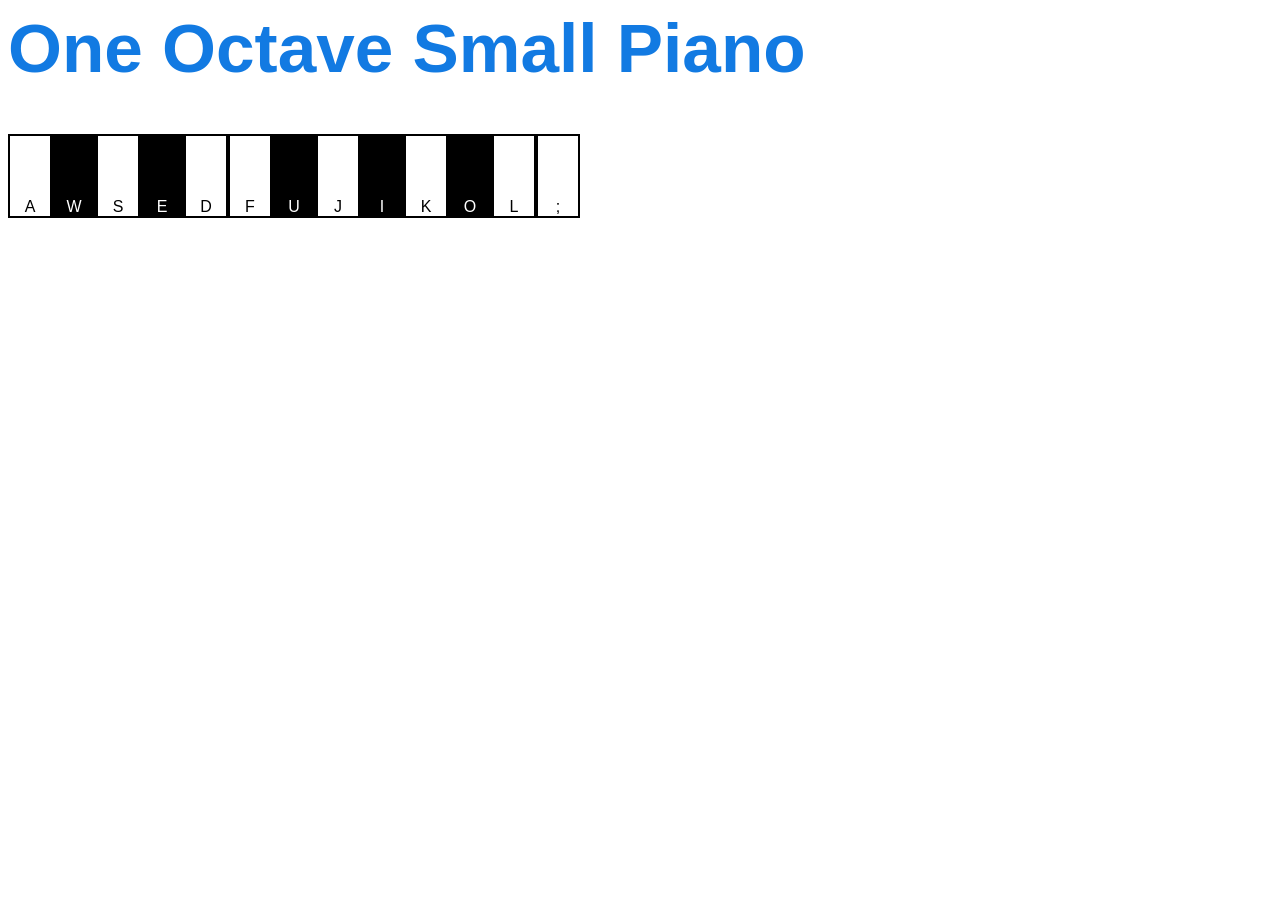
<file: index.htm>
<html>
<head>
	 <script src="jquery-3.2.1.js"></script>
	 
	 <link rel="stylesheet" type="text/css" href="style.css">
	 <script src="script.js"></script>
</head>
<body>
	<h1>One Octave Small Piano</h1>
	
	<div id="keyboard">	
		<div id="c4" class="key"><div>A</div></div>
		<div id="c-sharp4" class="key black"><div>W</div></div>
		<div id="d4" class="key"><div>S</div></div>
		<div id="d-sharp4" class="key black"><div>E</div></div>
		<div id="e4" class="key"><div>D</div></div>
		<div id="f4" class="key"><div>F</div></div>
		<div id="f-sharp4" class="key black"><div>U</div></div>
		<div id="g4" class="key"><div>J</div></div>
		<div id="g-sharp4" class="key black"><div>I</div></div>
		<div id="a4" class="key"><div>K</div></div>
		<div id="a-sharp4" class="key black"><div>O</div></div>
		<div id="b4" class="key"><div>L</div></div>
		<div id="c5" class="key"><div>;</div></div>
	</div>
</body>
</html>
</file>
<file: style.css>
h1 {font-size:52pt; font-family:"Comic Sans MS", cursive, sans-serif; color:#127ae2}
#keyboard {display:flex; flex-wrap:nowrap;}
.key {border:solid 2px; width:40px; height:80px; display: flex; align-items: flex-end; justify-content: center; font-family:sans-serif}
.black {background-color:Black; color:White; border-color:Black}
</file>
